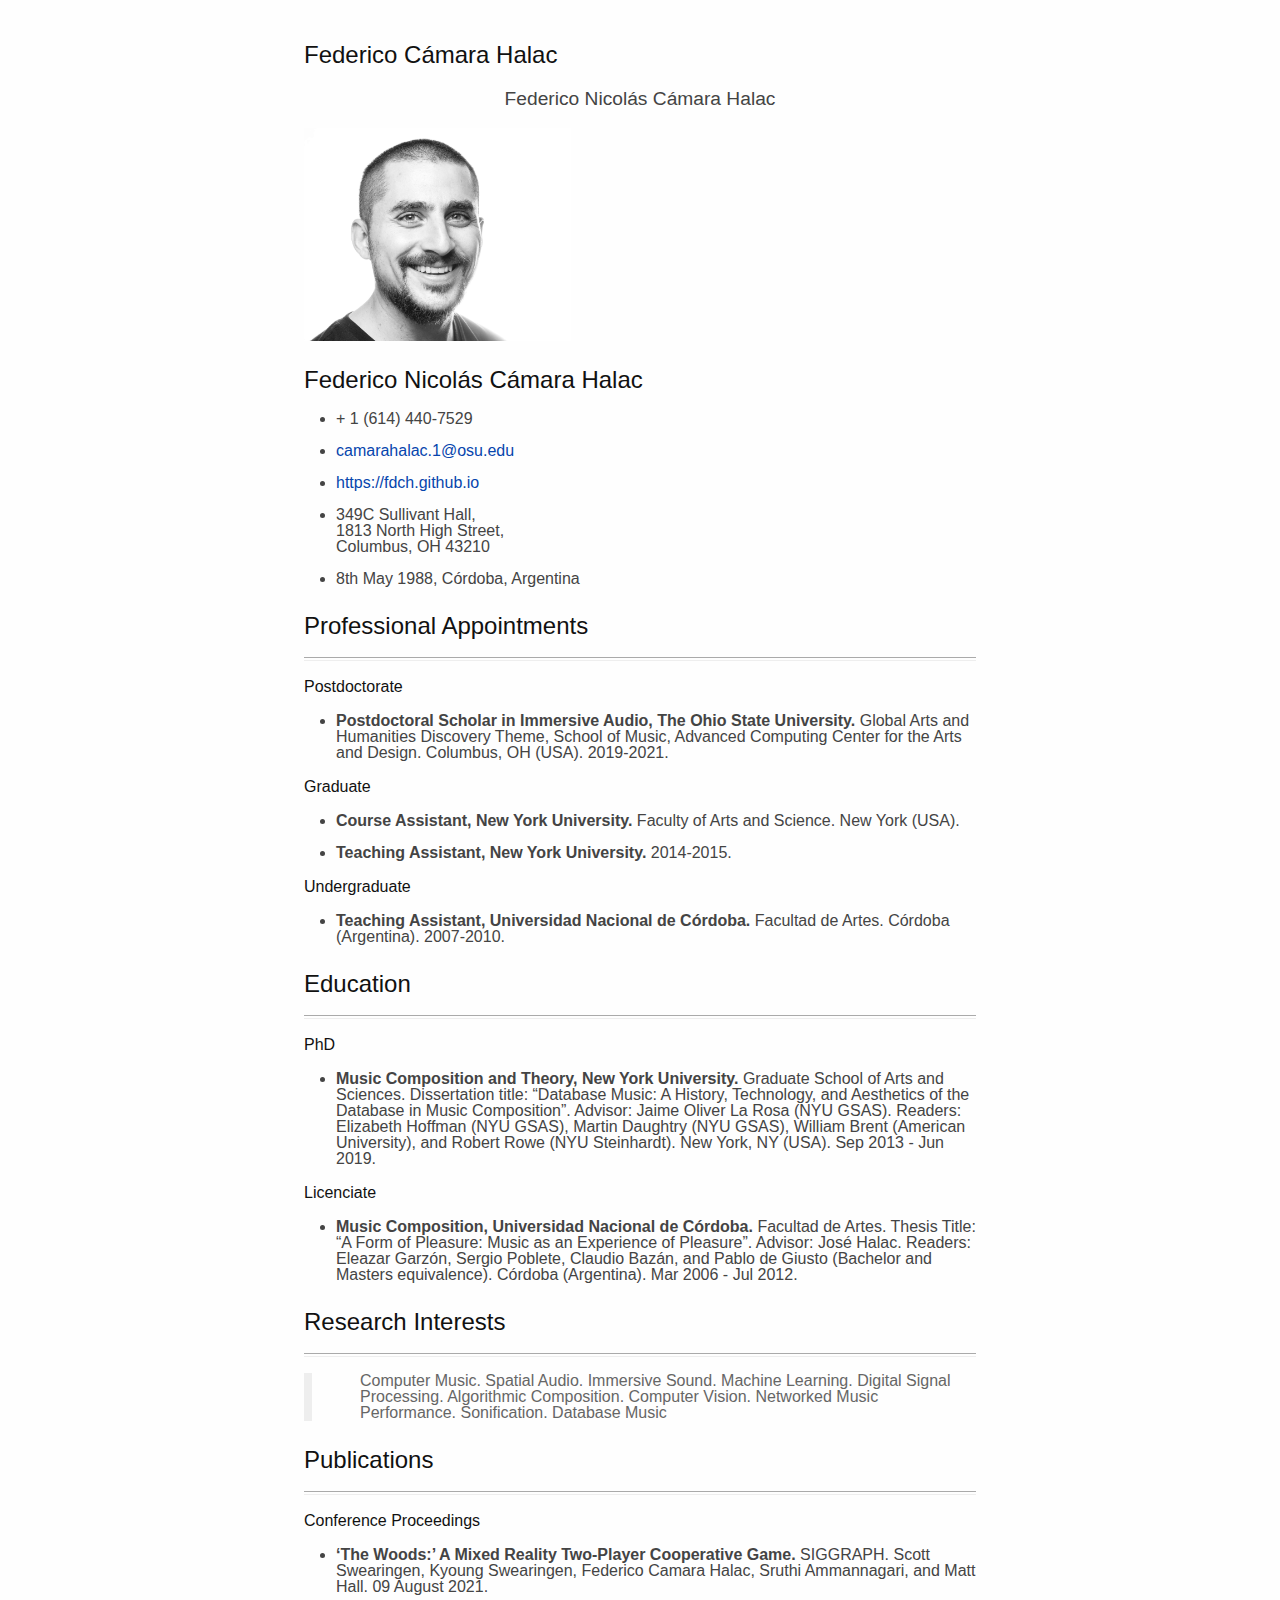
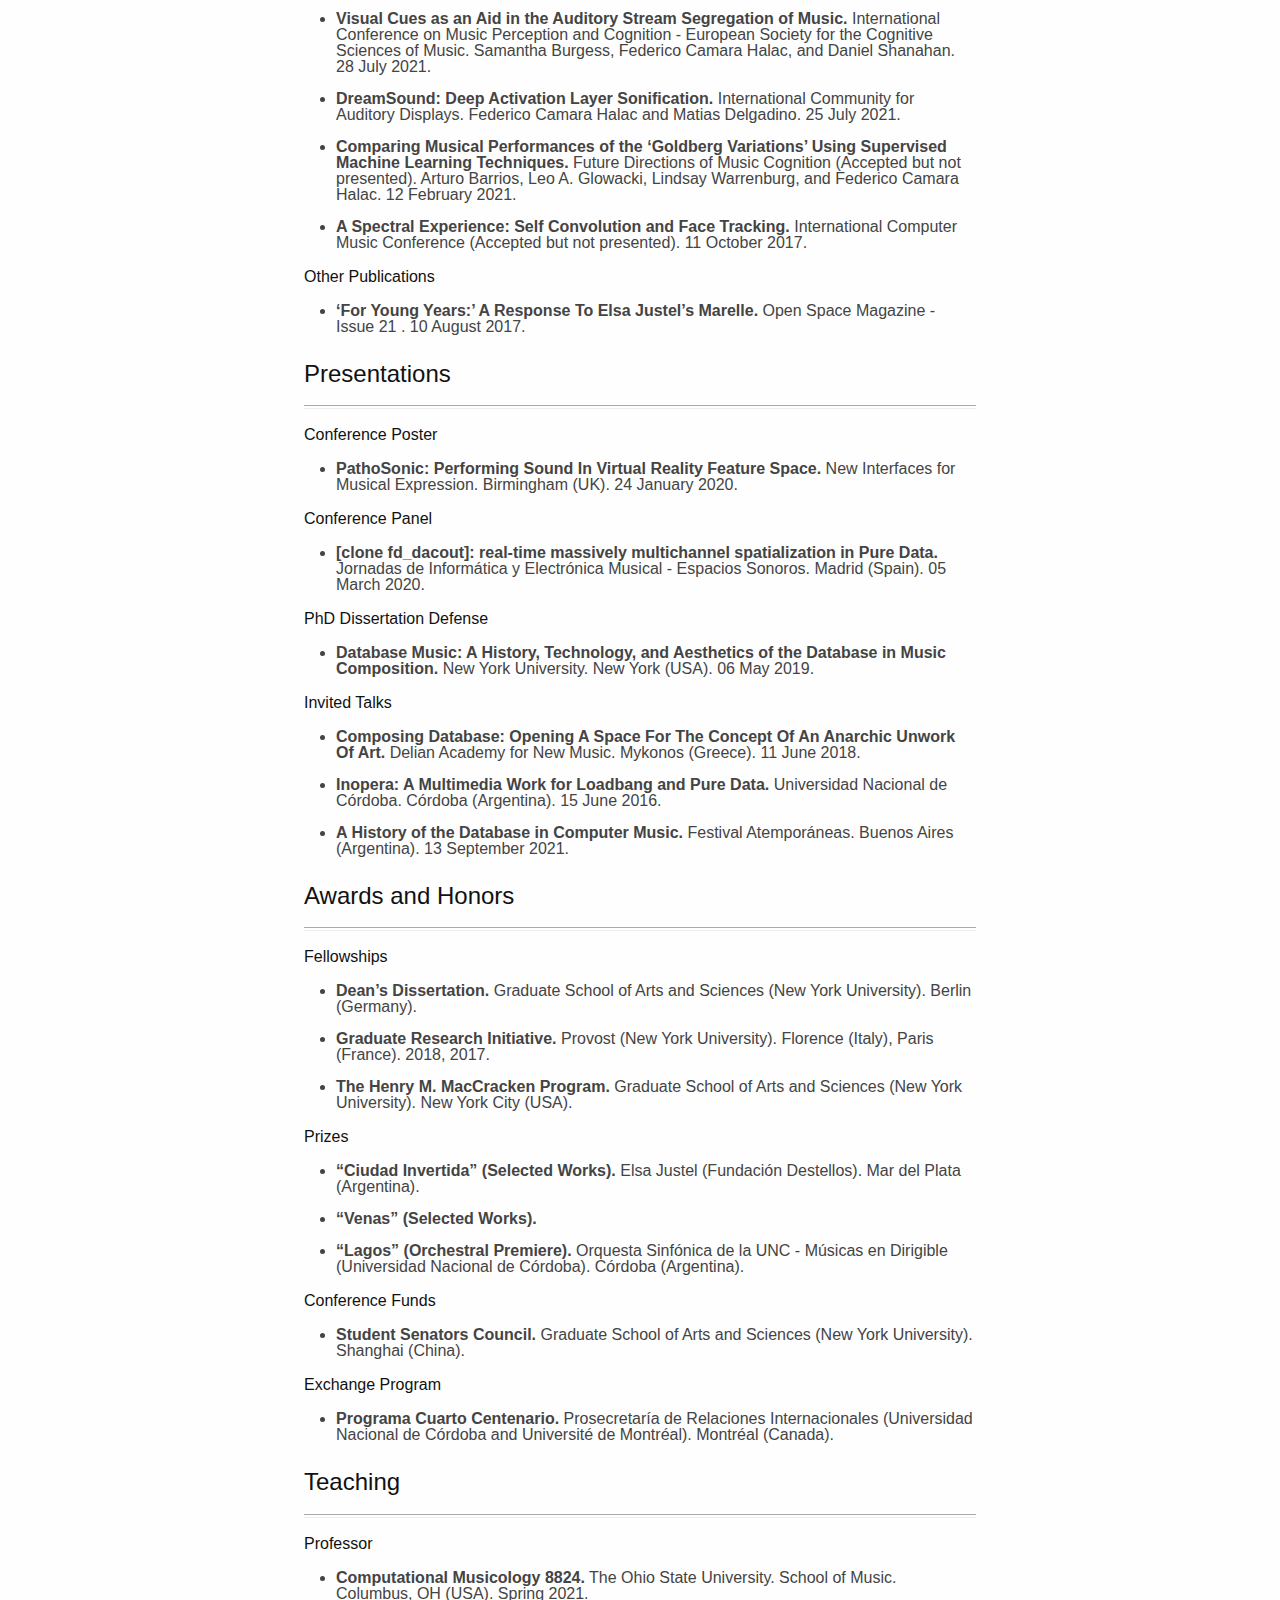
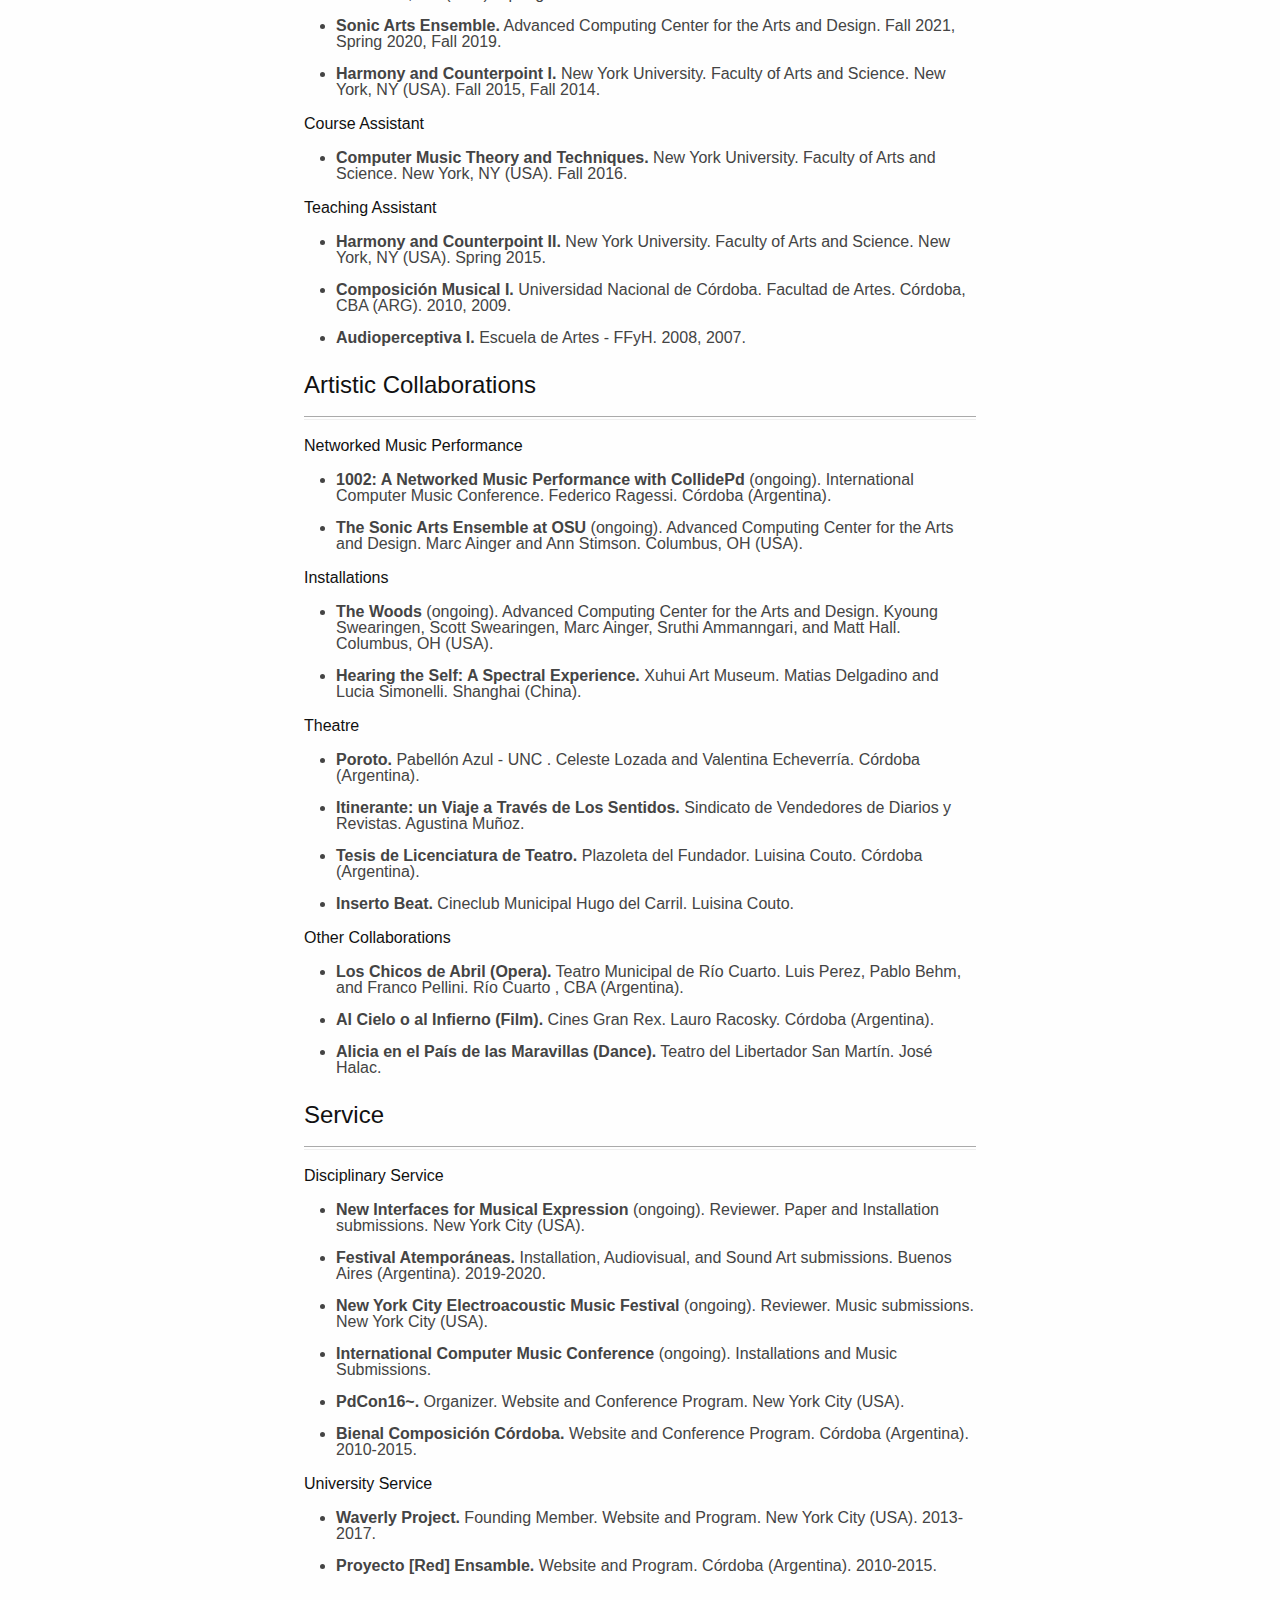
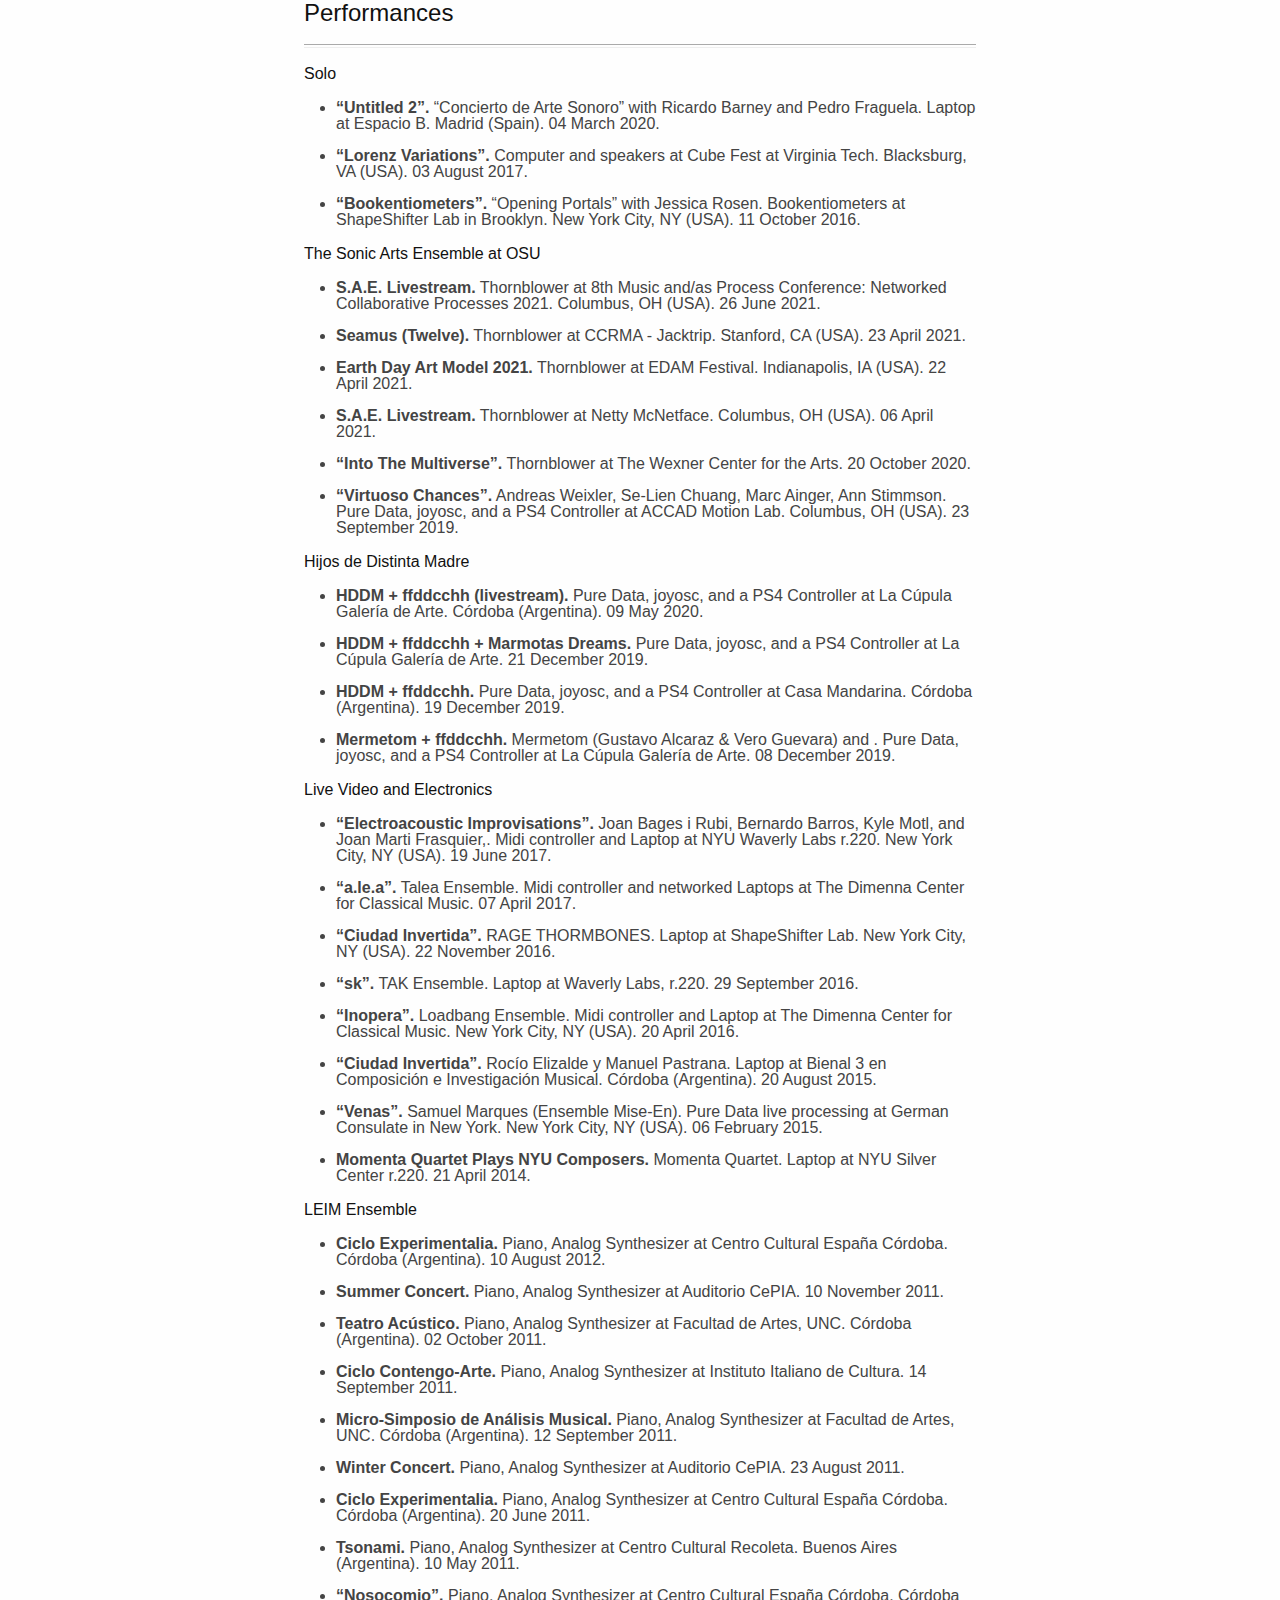
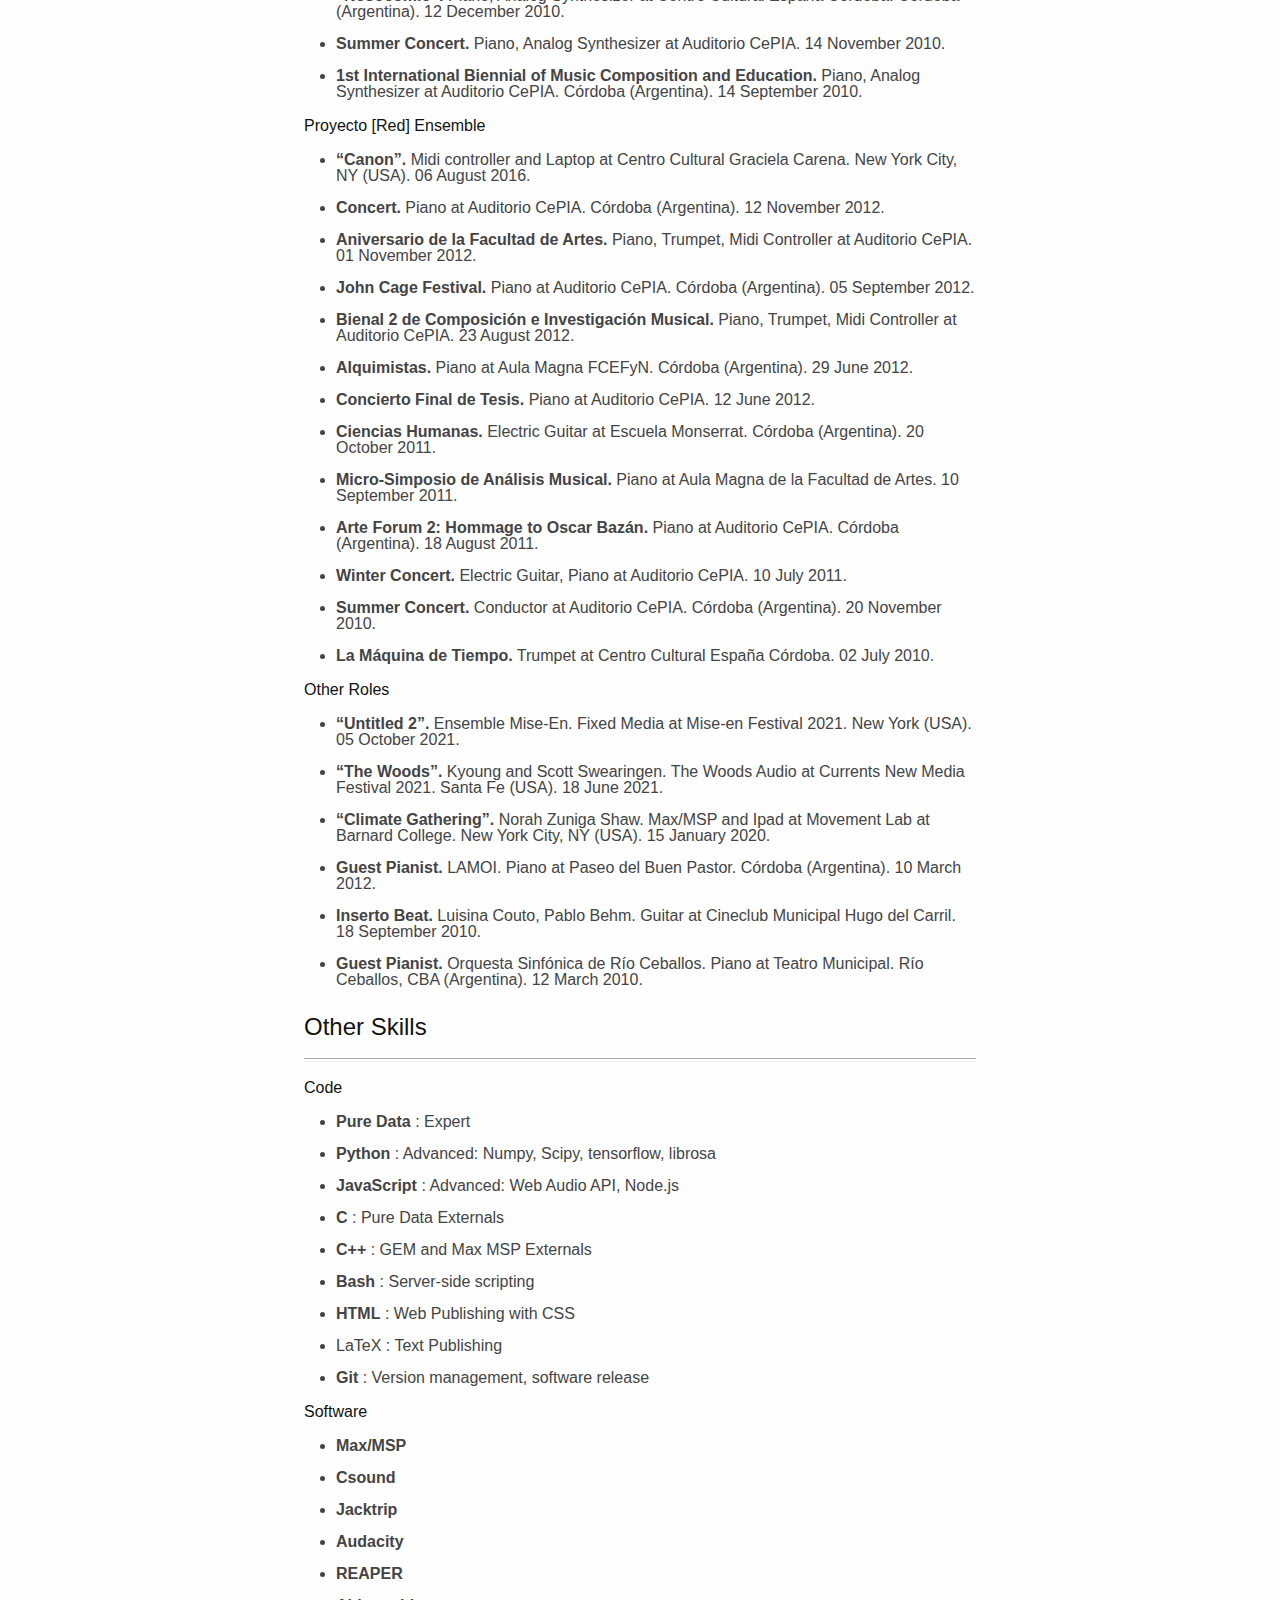
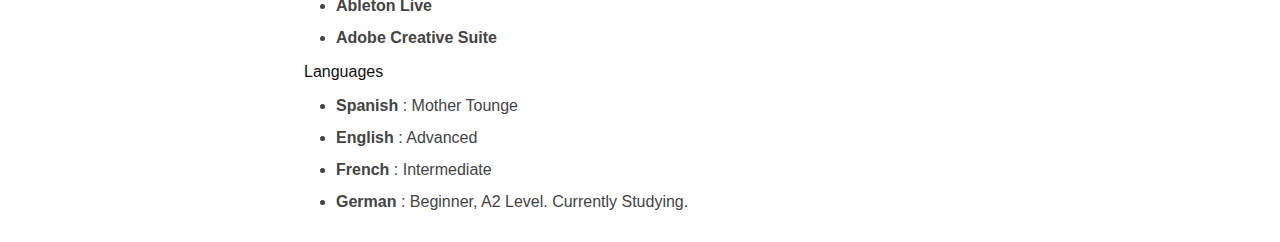
<file: index.html>
<!DOCTYPE html>
<html xmlns="http://www.w3.org/1999/xhtml" lang="" xml:lang="">
<head>
  <meta charset="utf-8" />
  <meta name="generator" content="pandoc" />
  <meta name="viewport" content="width=device-width, initial-scale=1.0, user-scalable=yes" />
  <meta name="author" content="Federico Nicolás Cámara Halac" />
  <title>Federico Cámara Halac</title>
  <style>
    code{white-space: pre-wrap;}
    span.smallcaps{font-variant: small-caps;}
    span.underline{text-decoration: underline;}
    div.column{display: inline-block; vertical-align: top; width: 50%;}
    div.hanging-indent{margin-left: 1.5em; text-indent: -1.5em;}
    ul.task-list{list-style: none;}
    .display.math{display: block; text-align: center; margin: 0.5rem auto;}
  </style>
  <link rel="stylesheet" href="style/style.css" />
  <!--[if lt IE 9]>
    <script src="//cdnjs.cloudflare.com/ajax/libs/html5shiv/3.7.3/html5shiv-printshiv.min.js"></script>
  <![endif]-->
</head>
<body>
<header id="title-block-header">
<h1 class="title">Federico Cámara Halac</h1>
<p class="author">Federico Nicolás Cámara Halac</p>
</header>
<p><img src="img/profil.jpg" style="width:2.77778in" alt="image" /></p>
<h1 id="sec:FedericoNicolsCmaraHalac">Federico Nicolás Cámara Halac</h1>
<ul class="incremental">
<li><p>+ 1 (614) 440<span>-</span>7529</p></li>
<li><p><a href="camarahalac.1@osu.edu">camarahalac.1@osu.edu</a></p></li>
<li><p><a href="https://fdch.github.io">https://fdch.github.io</a></p></li>
<li><p>349C Sullivant Hall,<br />
1813 North High Street,<br />
Columbus, OH 43210</p></li>
<li><p>8th May 1988, Córdoba, Argentina</p></li>
</ul>
<h1 id="sec:ProfessionalAppointments">Professional Appointments</h1>
<hr />
<h2 id="postdoctorate">Postdoctorate</h2>
<ul class="incremental">
<li><p><strong>Postdoctoral Scholar in Immersive Audio, The Ohio State University.</strong> Global Arts and Humanities Discovery Theme, School of Music, Advanced Computing Center for the Arts and Design. Columbus, OH (USA). 2019<span>-</span>2021.</p></li>
</ul>
<h2 id="graduate">Graduate</h2>
<ul class="incremental">
<li><p><strong>Course Assistant, New York University.</strong> Faculty of Arts and Science. New York (USA).</p></li>
</ul>
<ul class="incremental">
<li><p><strong>Teaching Assistant, New York University.</strong> 2014<span>-</span>2015.</p></li>
</ul>
<h2 id="undergraduate">Undergraduate</h2>
<ul class="incremental">
<li><p><strong>Teaching Assistant, Universidad Nacional de Córdoba.</strong> Facultad de Artes. Córdoba (Argentina). 2007<span>-</span>2010.</p></li>
</ul>
<h1 id="sec:Education">Education</h1>
<hr />
<h2 id="phd">PhD</h2>
<ul class="incremental">
<li><p><strong>Music Composition and Theory, New York University.</strong> Graduate School of Arts and Sciences. Dissertation title: “Database Music: A History, Technology, and Aesthetics of the Database in Music Composition”. Advisor: Jaime Oliver La Rosa (NYU GSAS). Readers: Elizabeth Hoffman (NYU GSAS), Martin Daughtry (NYU GSAS), William Brent (American University), and Robert Rowe (NYU Steinhardt). New York, NY (USA). Sep 2013 <span>-</span> Jun 2019.</p></li>
</ul>
<h2 id="licenciate">Licenciate</h2>
<ul class="incremental">
<li><p><strong>Music Composition, Universidad Nacional de Córdoba.</strong> Facultad de Artes. Thesis Title: “A Form of Pleasure: Music as an Experience of Pleasure”. Advisor: José Halac. Readers: Eleazar Garzón, Sergio Poblete, Claudio Bazán, and Pablo de Giusto (Bachelor and Masters equivalence). Córdoba (Argentina). Mar 2006 <span>-</span> Jul 2012.</p></li>
</ul>
<h1 id="sec:ResearchInterests">Research Interests</h1>
<hr />
<blockquote>
<p>Computer Music. Spatial Audio. Immersive Sound. Machine Learning. Digital Signal Processing. Algorithmic Composition. Computer Vision. Networked Music Performance. Sonification. Database Music</p>
</blockquote>
<h1 id="sec:Publications">Publications</h1>
<hr />
<h2 id="conference-proceedings">Conference Proceedings</h2>
<ul class="incremental">
<li><p><strong>‘The Woods:’ A Mixed Reality Two<span>-</span>Player Cooperative Game.</strong> SIGGRAPH. Scott Swearingen, Kyoung Swearingen, Federico Camara Halac, Sruthi Ammannagari, and Matt Hall. 09 August 2021.</p></li>
</ul>
<ul class="incremental">
<li><p><strong>Visual Cues as an Aid in the Auditory Stream Segregation of Music.</strong> International Conference on Music Perception and Cognition <span>-</span> European Society for the Cognitive Sciences of Music. Samantha Burgess, Federico Camara Halac, and Daniel Shanahan. 28 July 2021.</p></li>
</ul>
<ul class="incremental">
<li><p><strong>DreamSound: Deep Activation Layer Sonification.</strong> International Community for Auditory Displays. Federico Camara Halac and Matias Delgadino. 25 July 2021.</p></li>
</ul>
<ul class="incremental">
<li><p><strong>Comparing Musical Performances of the ‘Goldberg Variations’ Using Supervised Machine Learning Techniques.</strong> Future Directions of Music Cognition (Accepted but not presented). Arturo Barrios, Leo A. Glowacki, Lindsay Warrenburg, and Federico Camara Halac. 12 February 2021.</p></li>
</ul>
<ul class="incremental">
<li><p><strong>A Spectral Experience: Self Convolution and Face Tracking.</strong> International Computer Music Conference (Accepted but not presented). 11 October 2017.</p></li>
</ul>
<h2 id="other-publications">Other Publications</h2>
<ul class="incremental">
<li><p><strong>‘For Young Years:’ A Response To Elsa Justel’s Marelle.</strong> Open Space Magazine <span>-</span> Issue 21 . 10 August 2017.</p></li>
</ul>
<h1 id="sec:Presentations">Presentations</h1>
<hr />
<h2 id="conference-poster">Conference Poster</h2>
<ul class="incremental">
<li><p><strong>PathoSonic: Performing Sound In Virtual Reality Feature Space.</strong> New Interfaces for Musical Expression. Birmingham (UK). 24 January 2020.</p></li>
</ul>
<h2 id="conference-panel">Conference Panel</h2>
<ul class="incremental">
<li><p><strong><span>[</span>clone fd_dacout<span>]</span>: real<span>-</span>time massively multichannel spatialization in Pure Data.</strong> Jornadas de Informática y Electrónica Musical <span>-</span> Espacios Sonoros. Madrid (Spain). 05 March 2020.</p></li>
</ul>
<h2 id="phd-dissertation-defense">PhD Dissertation Defense</h2>
<ul class="incremental">
<li><p><strong>Database Music: A History, Technology, and Aesthetics of the Database in Music Composition.</strong> New York University. New York (USA). 06 May 2019.</p></li>
</ul>
<h2 id="invited-talks">Invited Talks</h2>
<ul class="incremental">
<li><p><strong>Composing Database: Opening A Space For The Concept Of An Anarchic Unwork Of Art.</strong> Delian Academy for New Music. Mykonos (Greece). 11 June 2018.</p></li>
</ul>
<ul class="incremental">
<li><p><strong>Inopera: A Multimedia Work for Loadbang and Pure Data.</strong> Universidad Nacional de Córdoba. Córdoba (Argentina). 15 June 2016.</p></li>
</ul>
<ul class="incremental">
<li><p><strong>A History of the Database in Computer Music.</strong> Festival Atemporáneas. Buenos Aires (Argentina). 13 September 2021.</p></li>
</ul>
<h1 id="sec:AwardsandHonors">Awards and Honors</h1>
<hr />
<h2 id="fellowships">Fellowships</h2>
<ul class="incremental">
<li><p><strong>Dean’s Dissertation.</strong> Graduate School of Arts and Sciences (New York University). Berlin (Germany).</p></li>
</ul>
<ul class="incremental">
<li><p><strong>Graduate Research Initiative.</strong> Provost (New York University). Florence (Italy), Paris (France). 2018, 2017.</p></li>
</ul>
<ul class="incremental">
<li><p><strong>The Henry M. MacCracken Program.</strong> Graduate School of Arts and Sciences (New York University). New York City (USA).</p></li>
</ul>
<h2 id="prizes">Prizes</h2>
<ul class="incremental">
<li><p><strong>“Ciudad Invertida” (Selected Works).</strong> Elsa Justel (Fundación Destellos). Mar del Plata (Argentina).</p></li>
</ul>
<ul class="incremental">
<li><p><strong>“Venas” (Selected Works).</strong></p></li>
</ul>
<ul class="incremental">
<li><p><strong>“Lagos” (Orchestral Premiere).</strong> Orquesta Sinfónica de la UNC <span>-</span> Músicas en Dirigible (Universidad Nacional de Córdoba). Córdoba (Argentina).</p></li>
</ul>
<h2 id="conference-funds">Conference Funds</h2>
<ul class="incremental">
<li><p><strong>Student Senators Council.</strong> Graduate School of Arts and Sciences (New York University). Shanghai (China).</p></li>
</ul>
<h2 id="exchange-program">Exchange Program</h2>
<ul class="incremental">
<li><p><strong>Programa Cuarto Centenario.</strong> Prosecretaría de Relaciones Internacionales (Universidad Nacional de Córdoba and Université de Montréal). Montréal (Canada).</p></li>
</ul>
<h1 id="sec:Teaching">Teaching</h1>
<hr />
<h2 id="professor">Professor</h2>
<ul class="incremental">
<li><p><strong>Computational Musicology 8824.</strong> The Ohio State University. School of Music. Columbus, OH (USA). Spring 2021.</p></li>
</ul>
<ul class="incremental">
<li><p><strong>Sonic Arts Ensemble.</strong> Advanced Computing Center for the Arts and Design. Fall 2021, Spring 2020, Fall 2019.</p></li>
</ul>
<ul class="incremental">
<li><p><strong>Harmony and Counterpoint I.</strong> New York University. Faculty of Arts and Science. New York, NY (USA). Fall 2015, Fall 2014.</p></li>
</ul>
<h2 id="course-assistant">Course Assistant</h2>
<ul class="incremental">
<li><p><strong>Computer Music Theory and Techniques.</strong> New York University. Faculty of Arts and Science. New York, NY (USA). Fall 2016.</p></li>
</ul>
<h2 id="teaching-assistant">Teaching Assistant</h2>
<ul class="incremental">
<li><p><strong>Harmony and Counterpoint II.</strong> New York University. Faculty of Arts and Science. New York, NY (USA). Spring 2015.</p></li>
</ul>
<ul class="incremental">
<li><p><strong>Composición Musical I.</strong> Universidad Nacional de Córdoba. Facultad de Artes. Córdoba, CBA (ARG). 2010, 2009.</p></li>
</ul>
<ul class="incremental">
<li><p><strong>Audioperceptiva I.</strong> Escuela de Artes <span>-</span> FFyH. 2008, 2007.</p></li>
</ul>
<h1 id="sec:ArtisticCollaborations">Artistic Collaborations</h1>
<hr />
<h2 id="networked-music-performance">Networked Music Performance</h2>
<ul class="incremental">
<li><p><strong>1002: A Networked Music Performance with CollidePd</strong> (ongoing). International Computer Music Conference. Federico Ragessi. Córdoba (Argentina).</p></li>
</ul>
<ul class="incremental">
<li><p><strong>The Sonic Arts Ensemble at OSU</strong> (ongoing). Advanced Computing Center for the Arts and Design. Marc Ainger and Ann Stimson. Columbus, OH (USA).</p></li>
</ul>
<h2 id="installations">Installations</h2>
<ul class="incremental">
<li><p><strong>The Woods</strong> (ongoing). Advanced Computing Center for the Arts and Design. Kyoung Swearingen, Scott Swearingen, Marc Ainger, Sruthi Ammanngari, and Matt Hall. Columbus, OH (USA).</p></li>
</ul>
<ul class="incremental">
<li><p><strong>Hearing the Self: A Spectral Experience.</strong> Xuhui Art Museum. Matias Delgadino and Lucia Simonelli. Shanghai (China).</p></li>
</ul>
<h2 id="theatre">Theatre</h2>
<ul class="incremental">
<li><p><strong>Poroto.</strong> Pabellón Azul <span>-</span> UNC . Celeste Lozada and Valentina Echeverría. Córdoba (Argentina).</p></li>
</ul>
<ul class="incremental">
<li><p><strong>Itinerante: un Viaje a Través de Los Sentidos.</strong> Sindicato de Vendedores de Diarios y Revistas. Agustina Muñoz.</p></li>
</ul>
<ul class="incremental">
<li><p><strong>Tesis de Licenciatura de Teatro.</strong> Plazoleta del Fundador. Luisina Couto. Córdoba (Argentina).</p></li>
</ul>
<ul class="incremental">
<li><p><strong>Inserto Beat.</strong> Cineclub Municipal Hugo del Carril. Luisina Couto.</p></li>
</ul>
<h2 id="other-collaborations">Other Collaborations</h2>
<ul class="incremental">
<li><p><strong>Los Chicos de Abril (Opera).</strong> Teatro Municipal de Río Cuarto. Luis Perez, Pablo Behm, and Franco Pellini. Río Cuarto , CBA (Argentina).</p></li>
</ul>
<ul class="incremental">
<li><p><strong>Al Cielo o al Infierno (Film).</strong> Cines Gran Rex. Lauro Racosky. Córdoba (Argentina).</p></li>
</ul>
<ul class="incremental">
<li><p><strong>Alicia en el País de las Maravillas (Dance).</strong> Teatro del Libertador San Martín. José Halac.</p></li>
</ul>
<h1 id="sec:Service">Service</h1>
<hr />
<h2 id="disciplinary-service">Disciplinary Service</h2>
<ul class="incremental">
<li><p><strong>New Interfaces for Musical Expression</strong> (ongoing). Reviewer. Paper and Installation submissions. New York City (USA).</p></li>
</ul>
<ul class="incremental">
<li><p><strong>Festival Atemporáneas.</strong> Installation, Audiovisual, and Sound Art submissions. Buenos Aires (Argentina). 2019<span>-</span>2020.</p></li>
</ul>
<ul class="incremental">
<li><p><strong>New York City Electroacoustic Music Festival</strong> (ongoing). Reviewer. Music submissions. New York City (USA).</p></li>
</ul>
<ul class="incremental">
<li><p><strong>International Computer Music Conference</strong> (ongoing). Installations and Music Submissions.</p></li>
</ul>
<ul class="incremental">
<li><p><strong>PdCon16~.</strong> Organizer. Website and Conference Program. New York City (USA).</p></li>
</ul>
<ul class="incremental">
<li><p><strong>Bienal Composición Córdoba.</strong> Website and Conference Program. Córdoba (Argentina). 2010<span>-</span>2015.</p></li>
</ul>
<h2 id="university-service">University Service</h2>
<ul class="incremental">
<li><p><strong>Waverly Project.</strong> Founding Member. Website and Program. New York City (USA). 2013<span>-</span>2017.</p></li>
</ul>
<ul class="incremental">
<li><p><strong>Proyecto <span>[</span>Red<span>]</span> Ensamble.</strong> Website and Program. Córdoba (Argentina). 2010<span>-</span>2015.</p></li>
</ul>
<h1 id="sec:Performances">Performances</h1>
<hr />
<h2 id="solo">Solo</h2>
<ul class="incremental">
<li><p><strong>“Untitled 2”.</strong> “Concierto de Arte Sonoro” with Ricardo Barney and Pedro Fraguela. Laptop at Espacio B. Madrid (Spain). 04 March 2020.</p></li>
</ul>
<ul class="incremental">
<li><p><strong>“Lorenz Variations”.</strong> Computer and speakers at Cube Fest at Virginia Tech. Blacksburg, VA (USA). 03 August 2017.</p></li>
</ul>
<ul class="incremental">
<li><p><strong>“Bookentiometers”.</strong> “Opening Portals” with Jessica Rosen. Bookentiometers at ShapeShifter Lab in Brooklyn. New York City, NY (USA). 11 October 2016.</p></li>
</ul>
<h2 id="the-sonic-arts-ensemble-at-osu">The Sonic Arts Ensemble at OSU</h2>
<ul class="incremental">
<li><p><strong>S.A.E. Livestream.</strong> Thornblower at 8th Music and/as Process Conference: Networked Collaborative Processes 2021. Columbus, OH (USA). 26 June 2021.</p></li>
</ul>
<ul class="incremental">
<li><p><strong>Seamus (Twelve).</strong> Thornblower at CCRMA <span>-</span> Jacktrip. Stanford, CA (USA). 23 April 2021.</p></li>
</ul>
<ul class="incremental">
<li><p><strong>Earth Day Art Model 2021.</strong> Thornblower at EDAM Festival. Indianapolis, IA (USA). 22 April 2021.</p></li>
</ul>
<ul class="incremental">
<li><p><strong>S.A.E. Livestream.</strong> Thornblower at Netty McNetface. Columbus, OH (USA). 06 April 2021.</p></li>
</ul>
<ul class="incremental">
<li><p><strong>“Into The Multiverse”.</strong> Thornblower at The Wexner Center for the Arts. 20 October 2020.</p></li>
</ul>
<ul class="incremental">
<li><p><strong>“Virtuoso Chances”.</strong> Andreas Weixler, Se<span>-</span>Lien Chuang, Marc Ainger, Ann Stimmson. Pure Data, joyosc, and a PS4 Controller at ACCAD Motion Lab. Columbus, OH (USA). 23 September 2019.</p></li>
</ul>
<h2 id="hijos-de-distinta-madre">Hijos de Distinta Madre</h2>
<ul class="incremental">
<li><p><strong>HDDM + ffddcchh (livestream).</strong> Pure Data, joyosc, and a PS4 Controller at La Cúpula Galería de Arte. Córdoba (Argentina). 09 May 2020.</p></li>
</ul>
<ul class="incremental">
<li><p><strong>HDDM + ffddcchh + Marmotas Dreams.</strong> Pure Data, joyosc, and a PS4 Controller at La Cúpula Galería de Arte. 21 December 2019.</p></li>
</ul>
<ul class="incremental">
<li><p><strong>HDDM + ffddcchh.</strong> Pure Data, joyosc, and a PS4 Controller at Casa Mandarina. Córdoba (Argentina). 19 December 2019.</p></li>
</ul>
<ul class="incremental">
<li><p><strong>Mermetom + ffddcchh.</strong> Mermetom (Gustavo Alcaraz &amp; Vero Guevara) and . Pure Data, joyosc, and a PS4 Controller at La Cúpula Galería de Arte. 08 December 2019.</p></li>
</ul>
<h2 id="live-video-and-electronics">Live Video and Electronics</h2>
<ul class="incremental">
<li><p><strong>“Electroacoustic Improvisations”.</strong> Joan Bages i Rubi, Bernardo Barros, Kyle Motl, and Joan Marti Frasquier,. Midi controller and Laptop at NYU Waverly Labs r.220. New York City, NY (USA). 19 June 2017.</p></li>
</ul>
<ul class="incremental">
<li><p><strong>“a.le.a”.</strong> Talea Ensemble. Midi controller and networked Laptops at The Dimenna Center for Classical Music. 07 April 2017.</p></li>
</ul>
<ul class="incremental">
<li><p><strong>“Ciudad Invertida”.</strong> RAGE THORMBONES. Laptop at ShapeShifter Lab. New York City, NY (USA). 22 November 2016.</p></li>
</ul>
<ul class="incremental">
<li><p><strong>“sk”.</strong> TAK Ensemble. Laptop at Waverly Labs, r.220. 29 September 2016.</p></li>
</ul>
<ul class="incremental">
<li><p><strong>“Inopera”.</strong> Loadbang Ensemble. Midi controller and Laptop at The Dimenna Center for Classical Music. New York City, NY (USA). 20 April 2016.</p></li>
</ul>
<ul class="incremental">
<li><p><strong>“Ciudad Invertida”.</strong> Rocío Elizalde y Manuel Pastrana. Laptop at Bienal 3 en Composición e Investigación Musical. Córdoba (Argentina). 20 August 2015.</p></li>
</ul>
<ul class="incremental">
<li><p><strong>“Venas”.</strong> Samuel Marques (Ensemble Mise<span>-</span>En). Pure Data live processing at German Consulate in New York. New York City, NY (USA). 06 February 2015.</p></li>
</ul>
<ul class="incremental">
<li><p><strong>Momenta Quartet Plays NYU Composers.</strong> Momenta Quartet. Laptop at NYU Silver Center r.220. 21 April 2014.</p></li>
</ul>
<h2 id="leim-ensemble">LEIM Ensemble</h2>
<ul class="incremental">
<li><p><strong>Ciclo Experimentalia.</strong> Piano, Analog Synthesizer at Centro Cultural España Córdoba. Córdoba (Argentina). 10 August 2012.</p></li>
</ul>
<ul class="incremental">
<li><p><strong>Summer Concert.</strong> Piano, Analog Synthesizer at Auditorio CePIA. 10 November 2011.</p></li>
</ul>
<ul class="incremental">
<li><p><strong>Teatro Acústico.</strong> Piano, Analog Synthesizer at Facultad de Artes, UNC. Córdoba (Argentina). 02 October 2011.</p></li>
</ul>
<ul class="incremental">
<li><p><strong>Ciclo Contengo<span>-</span>Arte.</strong> Piano, Analog Synthesizer at Instituto Italiano de Cultura. 14 September 2011.</p></li>
</ul>
<ul class="incremental">
<li><p><strong>Micro<span>-</span>Simposio de Análisis Musical.</strong> Piano, Analog Synthesizer at Facultad de Artes, UNC. Córdoba (Argentina). 12 September 2011.</p></li>
</ul>
<ul class="incremental">
<li><p><strong>Winter Concert.</strong> Piano, Analog Synthesizer at Auditorio CePIA. 23 August 2011.</p></li>
</ul>
<ul class="incremental">
<li><p><strong>Ciclo Experimentalia.</strong> Piano, Analog Synthesizer at Centro Cultural España Córdoba. Córdoba (Argentina). 20 June 2011.</p></li>
</ul>
<ul class="incremental">
<li><p><strong>Tsonami.</strong> Piano, Analog Synthesizer at Centro Cultural Recoleta. Buenos Aires (Argentina). 10 May 2011.</p></li>
</ul>
<ul class="incremental">
<li><p><strong>“Nosocomio”.</strong> Piano, Analog Synthesizer at Centro Cultural España Córdoba. Córdoba (Argentina). 12 December 2010.</p></li>
</ul>
<ul class="incremental">
<li><p><strong>Summer Concert.</strong> Piano, Analog Synthesizer at Auditorio CePIA. 14 November 2010.</p></li>
</ul>
<ul class="incremental">
<li><p><strong>1st International Biennial of Music Composition and Education.</strong> Piano, Analog Synthesizer at Auditorio CePIA. Córdoba (Argentina). 14 September 2010.</p></li>
</ul>
<h2 id="proyecto-red-ensemble">Proyecto <span>[</span>Red<span>]</span> Ensemble</h2>
<ul class="incremental">
<li><p><strong>“Canon”.</strong> Midi controller and Laptop at Centro Cultural Graciela Carena. New York City, NY (USA). 06 August 2016.</p></li>
</ul>
<ul class="incremental">
<li><p><strong>Concert.</strong> Piano at Auditorio CePIA. Córdoba (Argentina). 12 November 2012.</p></li>
</ul>
<ul class="incremental">
<li><p><strong>Aniversario de la Facultad de Artes.</strong> Piano, Trumpet, Midi Controller at Auditorio CePIA. 01 November 2012.</p></li>
</ul>
<ul class="incremental">
<li><p><strong>John Cage Festival.</strong> Piano at Auditorio CePIA. Córdoba (Argentina). 05 September 2012.</p></li>
</ul>
<ul class="incremental">
<li><p><strong>Bienal 2 de Composición e Investigación Musical.</strong> Piano, Trumpet, Midi Controller at Auditorio CePIA. 23 August 2012.</p></li>
</ul>
<ul class="incremental">
<li><p><strong>Alquimistas.</strong> Piano at Aula Magna FCEFyN. Córdoba (Argentina). 29 June 2012.</p></li>
</ul>
<ul class="incremental">
<li><p><strong>Concierto Final de Tesis.</strong> Piano at Auditorio CePIA. 12 June 2012.</p></li>
</ul>
<ul class="incremental">
<li><p><strong>Ciencias Humanas.</strong> Electric Guitar at Escuela Monserrat. Córdoba (Argentina). 20 October 2011.</p></li>
</ul>
<ul class="incremental">
<li><p><strong>Micro<span>-</span>Simposio de Análisis Musical.</strong> Piano at Aula Magna de la Facultad de Artes. 10 September 2011.</p></li>
</ul>
<ul class="incremental">
<li><p><strong>Arte Forum 2: Hommage to Oscar Bazán.</strong> Piano at Auditorio CePIA. Córdoba (Argentina). 18 August 2011.</p></li>
</ul>
<ul class="incremental">
<li><p><strong>Winter Concert.</strong> Electric Guitar, Piano at Auditorio CePIA. 10 July 2011.</p></li>
</ul>
<ul class="incremental">
<li><p><strong>Summer Concert.</strong> Conductor at Auditorio CePIA. Córdoba (Argentina). 20 November 2010.</p></li>
</ul>
<ul class="incremental">
<li><p><strong>La Máquina de Tiempo.</strong> Trumpet at Centro Cultural España Córdoba. 02 July 2010.</p></li>
</ul>
<h2 id="other-roles">Other Roles</h2>
<ul class="incremental">
<li><p><strong>“Untitled 2”.</strong> Ensemble Mise<span>-</span>En. Fixed Media at Mise<span>-</span>en Festival 2021. New York (USA). 05 October 2021.</p></li>
</ul>
<ul class="incremental">
<li><p><strong>“The Woods”.</strong> Kyoung and Scott Swearingen. The Woods Audio at Currents New Media Festival 2021. Santa Fe (USA). 18 June 2021.</p></li>
</ul>
<ul class="incremental">
<li><p><strong>“Climate Gathering”.</strong> Norah Zuniga Shaw. Max/MSP and Ipad at Movement Lab at Barnard College. New York City, NY (USA). 15 January 2020.</p></li>
</ul>
<ul class="incremental">
<li><p><strong>Guest Pianist.</strong> LAMOI. Piano at Paseo del Buen Pastor. Córdoba (Argentina). 10 March 2012.</p></li>
</ul>
<ul class="incremental">
<li><p><strong>Inserto Beat.</strong> Luisina Couto, Pablo Behm. Guitar at Cineclub Municipal Hugo del Carril. 18 September 2010.</p></li>
</ul>
<ul class="incremental">
<li><p><strong>Guest Pianist.</strong> Orquesta Sinfónica de Río Ceballos. Piano at Teatro Municipal. Río Ceballos, CBA (Argentina). 12 March 2010.</p></li>
</ul>
<h1 id="sec:OtherSkills">Other Skills</h1>
<hr />
<h2 id="subsec:Code">Code</h2>
<ul class="incremental">
<li><p><strong>Pure Data</strong> : Expert</p></li>
<li><p><strong>Python</strong> : Advanced: Numpy, Scipy, tensorflow, librosa</p></li>
<li><p><strong>JavaScript</strong> : Advanced: Web Audio API, Node.js</p></li>
<li><p><strong>C</strong> : Pure Data Externals</p></li>
<li><p><strong>C++</strong> : GEM and Max MSP Externals</p></li>
<li><p><strong>Bash</strong> : Server<span>-</span>side scripting</p></li>
<li><p><strong>HTML</strong> : Web Publishing with CSS</p></li>
<li><p>LaTeX : Text Publishing</p></li>
<li><p><strong>Git</strong> : Version management, software release</p></li>
</ul>
<h2 id="subsec:Software">Software</h2>
<ul class="incremental">
<li><p><strong>Max/MSP</strong></p></li>
<li><p><strong>Csound</strong></p></li>
<li><p><strong>Jacktrip</strong></p></li>
<li><p><strong>Audacity</strong></p></li>
<li><p><strong>REAPER</strong></p></li>
<li><p><strong>Ableton Live</strong></p></li>
<li><p><strong>Adobe Creative Suite</strong></p></li>
</ul>
<h2 id="subsec:Languages">Languages</h2>
<ul class="incremental">
<li><p><strong>Spanish</strong> : Mother Tounge</p></li>
<li><p><strong>English</strong> : Advanced</p></li>
<li><p><strong>French</strong> : Intermediate</p></li>
<li><p><strong>German</strong> : Beginner, A2 Level. Currently Studying.</p></li>
</ul>
</body>
</html>
</file>
<file: style/style.css>
@font-face {
  font-family: "Computer Modern";
  src: url('http://mirrors.ctan.org/fonts/cm-unicode/fonts/otf/cmunss.otf');
}
@font-face {
  font-family: "Computer Modern";
  src: url('http://mirrors.ctan.org/fonts/cm-unicode/fonts/otf/cmunsx.otf');
  font-weight: bold;
}
@font-face {
  font-family: "Computer Modern";
  src: url('http://mirrors.ctan.org/fonts/cm-unicode/fonts/otf/cmunsi.otf');
  font-style: italic, oblique;
}
@font-face {
  font-family: "Computer Modern";
  src: url('http://mirrors.ctan.org/fonts/cm-unicode/fonts/otf/cmunbxo.otf');
  font-weight: bold;
  font-style: italic, oblique;
}

html {
  font-size: 100%;
  overflow-y: scroll;
  -webkit-text-size-adjust: 100%;
  -ms-text-size-adjust: 100%;
}

body {
  color: #444;
  font-family: "Computer Modern", Helvetica, Georgia, Palatino, sans-serif;
  /*font-family: "Computer Modern", Helvetica, Georgia, Palatino, 'Palatino Linotype', Times, 'Times New Roman', sans-serif;*/
  font-size: 12px;
  line-height: 1;
  padding: 1em;
  margin: auto;
  max-width: 42em;
  background: #fefefe;
}

a {
  color: #0645ad;
  text-decoration: none;
}

a:visited {
  color: #0b0080;
}

a:hover {
  color: #06e;
}

a:active {
  color: #faa700;
}

a:focus {
  outline: thin dotted;
}

*::-moz-selection {
  background: rgba(255, 255, 0, 0.3);
  color: #000;
}

*::selection {
  background: rgba(255, 255, 0, 0.3);
  color: #000;
}

a::-moz-selection {
  background: rgba(255, 255, 0, 0.3);
  color: #0645ad;
}

a::selection {
  background: rgba(255, 255, 0, 0.3);
  color: #0645ad;
}

p {
  margin: 1em 0;
}

img {
  max-width: 100%;
}

h1, h2, h3, h4, h5, h6 {
  color: #111;
  line-height: 125%;
  margin-top: 1em;
  font-weight: normal;
}

h4, h5, h6 {
  font-weight: bold;
}

h1 {
  font-size: 1.5em;
}

h2 {
  font-size: 1em;
}

h3 {
  font-size: 0.5em;
}

h4 {
  font-size: 0.3em;
}

h5 {
  font-size: 0.2em;
}

h6 {
  font-size: 0.1em;
}

blockquote {
  color: #666666;
  margin: 0;
  padding-left: 3em;
  border-left: 0.5em #EEE solid;
}

hr {
  display: block;
  height: 2px;
  border: 0;
  border-top: 1px solid #aaa;
  border-bottom: 1px solid #eee;
  margin: 1em 0;
  padding: 0;
}

pre, code, kbd, samp {
  color: #000;
  font-family: monospace, monospace;
  _font-family: 'courier new', monospace;
  font-size: 0.98em;
}

pre {
  white-space: pre;
  white-space: pre-wrap;
  word-wrap: break-word;
}

b, strong {
  font-weight: bold;
}

dfn {
  font-style: italic;
}

ins {
  background: #ff9;
  color: #000;
  text-decoration: none;
}

mark {
  background: #ff0;
  color: #000;
  font-style: italic;
  font-weight: bold;
}

sub, sup {
  font-size: 75%;
  line-height: 0;
  position: relative;
  vertical-align: baseline;
}

sup {
  top: -0.5em;
}

sub {
  bottom: -0.25em;
}

ul, ol {
  margin: 1em 0;
  padding: 0 0 0 2em;
}

li p:last-child {
  margin-bottom: 0;
}

ul ul, ol ol {
  margin: .3em 0;
}

dl {
  margin-bottom: 1em;
}

dt {
  font-weight: bold;
  margin-bottom: .8em;
}

dd {
  margin: 0 0 .8em 2em;
}

dd:last-child {
  margin-bottom: 0;
}

img {
  border: 0;
  -ms-interpolation-mode: bicubic;
  vertical-align: middle;
}

figure {
  display: block;
  text-align: center;
  margin: 1em 0;
}

figure img {
  border: none;
  margin: 0 auto;
}

figcaption {
  font-size: 0.8em;
  font-style: italic;
  margin: 0 0 .8em;
}

table {
  margin-bottom: 2em;
  border-bottom: 1px solid #ddd;
  border-right: 1px solid #ddd;
  border-spacing: 0;
  border-collapse: collapse;
}

table th {
  padding: .2em 1em;
  background-color: #eee;
  border-top: 1px solid #ddd;
  border-left: 1px solid #ddd;
}

table td {
  padding: .2em 1em;
  border-top: 1px solid #ddd;
  border-left: 1px solid #ddd;
  vertical-align: top;
}

.author {
  font-size: 1.2em;
  text-align: center;
}

@media only screen and (min-width: 480px) {
  body {
    font-size: 14px;
  }
}
@media only screen and (min-width: 768px) {
  body {
    font-size: 16px;
  }
}
@media print {
  * {
    background: transparent !important;
    color: black !important;
    filter: none !important;
    -ms-filter: none !important;
  }

  body {
    font-size: 12pt;
    max-width: 100%;
  }

  a, a:visited {
    text-decoration: underline;
  }

  hr {
    height: 1px;
    border: 0;
    border-bottom: 1px solid black;
  }

  a[href]:after {
    content: " (" attr(href) ")";
  }

  abbr[title]:after {
    content: " (" attr(title) ")";
  }

  .ir a:after, a[href^="javascript:"]:after, a[href^="#"]:after {
    content: "";
  }

  pre, blockquote {
    border: 1px solid #999;
    padding-right: 1em;
    page-break-inside: avoid;
  }

  tr, img {
    page-break-inside: avoid;
  }

  img {
    max-width: 100% !important;
  }

  @page :left {
    margin: 15mm 20mm 15mm 10mm;
}

  @page :right {
    margin: 15mm 10mm 15mm 20mm;
}

  p, h2, h3 {
    orphans: 3;
    widows: 3;
  }

  h2, h3 {
    page-break-after: avoid;
  }
}
</file>
